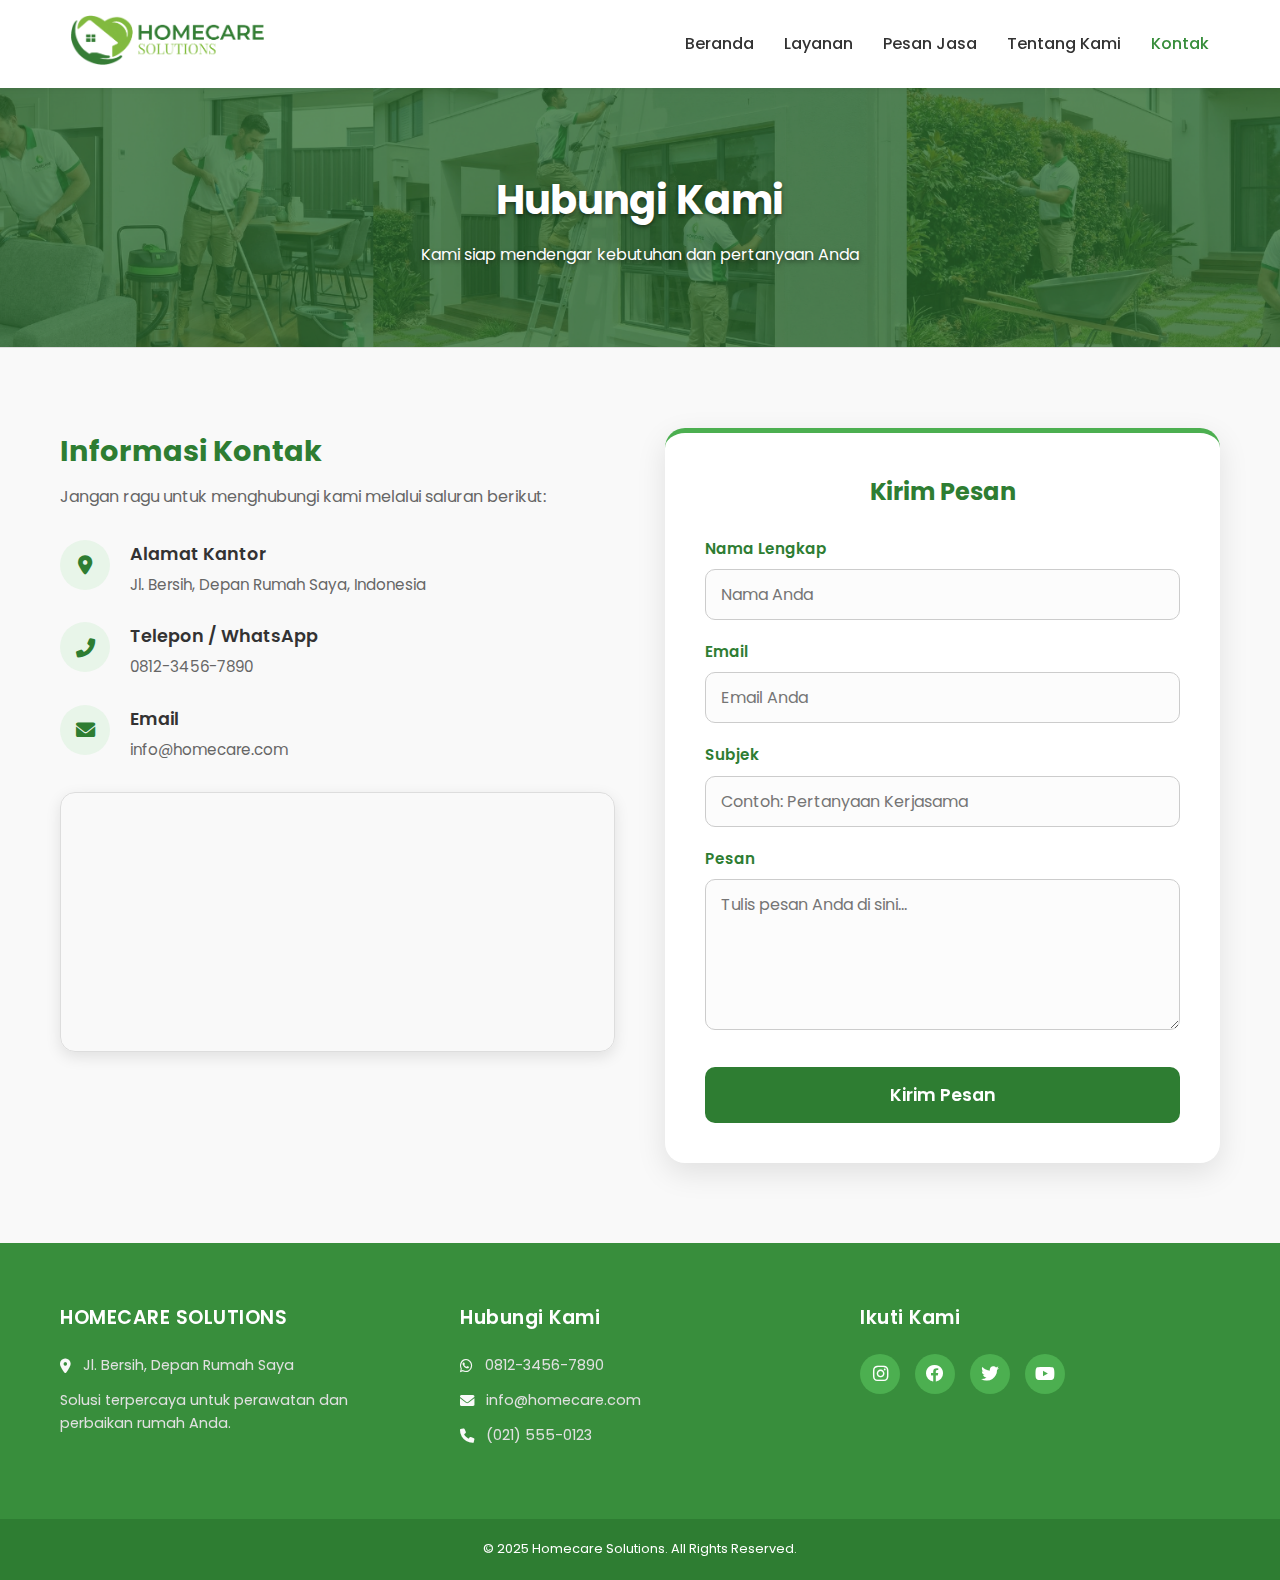
<file: kontak.html>
<!DOCTYPE html>
<html lang="id">
  <head>
    <meta charset="UTF-8" />
    <meta name="viewport" content="width=device-width, initial-scale=1.0" />
    <title>Kontak Kami - Homecare Solutions</title>
    <link
      rel="shortcut icon"
      href="assets/Home Care Logo 2.png"
      type="image/png"
    />
    <link rel="stylesheet" href="style.css" />
    <link
      href="https://fonts.googleapis.com/css2?family=Poppins:wght@300;400;500;600;700&display=swap"
      rel="stylesheet"
    />
    <link
      rel="stylesheet"
      href="https://cdnjs.cloudflare.com/ajax/libs/font-awesome/6.0.0/css/all.min.css"
    />
  </head>
  <body>
    <header>
      <div class="container nav-container">
        <div class="logo">
          <a href="index.html">
            <img
              src="assets/Home Care Logo.png"
              alt="Homecare Solutions Logo"
            />
          </a>
        </div>
        <nav>
          <ul>
            <li><a href="index.html">Beranda</a></li>
            <li><a href="layanan.html">Layanan</a></li>
            <li><a href="pesan-jasa.html">Pesan Jasa</a></li>
            <li><a href="tentang-kami.html">Tentang Kami</a></li>
            <li><a href="kontak.html" class="active">Kontak</a></li>
          </ul>
        </nav>
      </div>
    </header>

    <section class="page-header contact-header-bg">
      <div class="header-overlay"></div>
      <div class="container header-content">
        <h1>Hubungi Kami</h1>
        <p>Kami siap mendengar kebutuhan dan pertanyaan Anda</p>
      </div>
    </section>

    <section class="contact-section">
      <div class="container contact-wrapper">
        <div class="contact-info">
          <h2>Informasi Kontak</h2>
          <p class="subtitle">
            Jangan ragu untuk menghubungi kami melalui saluran berikut:
          </p>

          <div class="info-item">
            <div class="icon-box">
              <i class="fas fa-map-marker-alt"></i>
            </div>
            <div class="info-text">
              <h3>Alamat Kantor</h3>
              <p>Jl. Bersih, Depan Rumah Saya, Indonesia</p>
            </div>
          </div>

          <div class="info-item">
            <div class="icon-box">
              <i class="fas fa-phone-alt"></i>
            </div>
            <div class="info-text">
              <h3>Telepon / WhatsApp</h3>
              <p>0812-3456-7890</p>
            </div>
          </div>

          <div class="info-item">
            <div class="icon-box">
              <i class="fas fa-envelope"></i>
            </div>
            <div class="info-text">
              <h3>Email</h3>
              <p>info@homecare.com</p>
            </div>
          </div>

          <div class="map-container">
            <iframe
              width="100%"
              height="250"
              frameborder="0"
              scrolling="no"
              marginheight="0"
              marginwidth="0"
              src="https://maps.google.com/maps?q=Kabupaten+Sleman,+Yogyakarta&t=&z=13&ie=UTF8&iwloc=&output=embed"
            >
            </iframe>
          </div>
        </div>

        <div class="contact-form-box">
          <h2>Kirim Pesan</h2>
          <form name="homecare-contact-form">
            <input type="hidden" name="tab_name" value="DataKontak" />

            <div class="form-group">
              <label>Nama Lengkap</label>
              <input type="text" name="nama" placeholder="Nama Anda" required />
            </div>

            <div class="form-group">
              <label>Email</label>
              <input
                type="email"
                name="email"
                placeholder="Email Anda"
                required
                pattern="[a-z0-9._%+-]+@[a-z0-9.-]+\.[a-z]{2,}$"
                title="Mohon masukkan alamat email yang valid"
              />
            </div>

            <div class="form-group">
              <label>Subjek</label>
              <input
                type="text"
                name="subjek"
                placeholder="Contoh: Pertanyaan Kerjasama"
                required
              />
            </div>

            <div class="form-group">
              <label>Pesan</label>
              <textarea
                name="pesan"
                rows="5"
                placeholder="Tulis pesan Anda di sini..."
                required
              ></textarea>
            </div>

            <div class="form-submit">
              <button
                type="submit"
                class="btn btn-primary btn-full btn-kirim-kontak"
              >
                Kirim Pesan
              </button>
              <button
                class="btn btn-primary btn-full btn-loading-kontak"
                type="button"
                style="display: none"
                disabled
              >
                Loading...
              </button>
            </div>
          </form>
        </div>
      </div>
    </section>

    <footer>
      <div class="container footer-container">
        <div class="footer-col">
          <h4>HOMECARE SOLUTIONS</h4>
          <p>
            <i class="fas fa-map-marker-alt"></i> Jl. Bersih, Depan Rumah Saya
          </p>
          <p>Solusi terpercaya untuk perawatan dan perbaikan rumah Anda.</p>
        </div>
        <div class="footer-col">
          <h4>Hubungi Kami</h4>
          <p><i class="fab fa-whatsapp"></i> 0812-3456-7890</p>
          <p><i class="fas fa-envelope"></i> info@homecare.com</p>
          <p><i class="fas fa-phone"></i> (021) 555-0123</p>
        </div>
        <div class="footer-col">
          <h4>Ikuti Kami</h4>
          <div class="social-icons">
            <a href="#"><i class="fab fa-instagram"></i></a>
            <a href="#"><i class="fab fa-facebook"></i></a>
            <a href="#"><i class="fab fa-twitter"></i></a>
            <a href="#"><i class="fab fa-youtube"></i></a>
          </div>
        </div>
      </div>
      <div class="footer-bottom">
        <p>© 2025 Homecare Solutions. All Rights Reserved.</p>
      </div>
    </footer>

    <div id="customModal" class="modal-overlay">
      <div class="modal-box">
        <div id="modalIcon" class="modal-icon"></div>
        <h3 id="modalTitle">Judul</h3>
        <p id="modalMessage">Pesan disini...</p>
        <button onclick="closeModal()" id="modalBtn" class="btn-modal">
          Tutup
        </button>
      </div>
    </div>

    <script>
      // === FUNGSI MODAL (POPUP) ===
      const modal = document.getElementById("customModal");
      const modalIcon = document.getElementById("modalIcon");
      const modalTitle = document.getElementById("modalTitle");
      const modalMessage = document.getElementById("modalMessage");
      const modalBtn = document.getElementById("modalBtn");

      function showModal(title, message, isError = false) {
        modalTitle.innerText = title;
        modalMessage.innerText = message;
        if (isError) {
          modalIcon.innerHTML = '<i class="fas fa-exclamation-circle"></i>';
          modalIcon.classList.add("error");
          modalBtn.classList.add("error-btn");
        } else {
          modalIcon.innerHTML = '<i class="fas fa-check-circle"></i>';
          modalIcon.classList.remove("error");
          modalBtn.classList.remove("error-btn");
        }
        modal.classList.add("show");
      }

      function closeModal() {
        modal.classList.remove("show");
      }

      // === KIRIM GOOGLE SHEETS ===
      const scriptURL =
        "https://script.google.com/macros/s/AKfycbzqHauuQLLcJt51Nrn7do6pRStS9oU5wsuAlHo4faxWRUvnpbfGWCSOQHku5sjtCiBAuQ/exec";

      const formKontak = document.forms["homecare-contact-form"];
      const btnKirimKontak = document.querySelector(".btn-kirim-kontak");
      const btnLoadingKontak = document.querySelector(".btn-loading-kontak");

      formKontak.addEventListener("submit", (e) => {
        e.preventDefault();
        btnLoadingKontak.style.display = "block";
        btnKirimKontak.style.display = "none";

        fetch(scriptURL, { method: "POST", body: new FormData(formKontak) })
          .then((response) => {
            btnLoadingKontak.style.display = "none";
            btnKirimKontak.style.display = "block";
            showModal(
              "Pesan Terkirim!",
              "Terima kasih telah menghubungi kami. Tim kami akan segera merespon."
            );
            formKontak.reset();
          })
          .catch((error) => {
            btnLoadingKontak.style.display = "none";
            btnKirimKontak.style.display = "block";
            showModal(
              "Gagal Mengirim",
              "Maaf, terjadi kesalahan jaringan. Silakan coba lagi.",
              true
            );
            console.error("Error!", error.message);
          });
      });
    </script>
  </body>
</html>
</file>
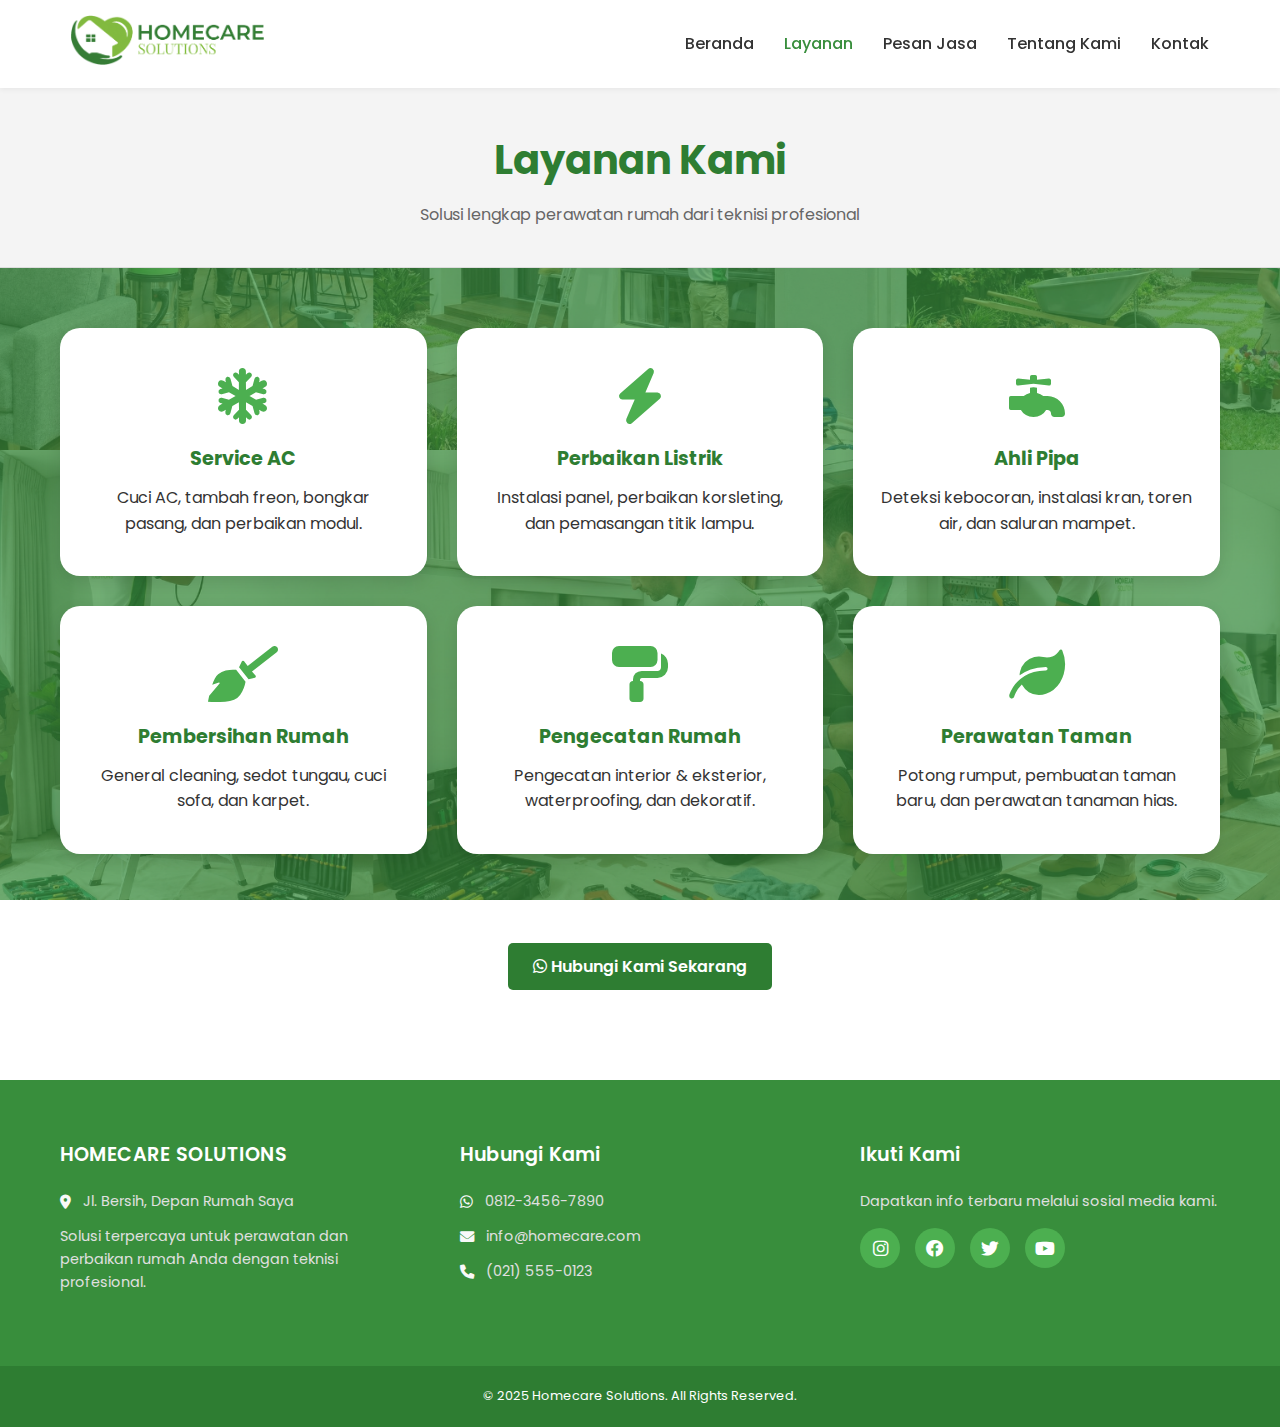
<file: layanan.html>
<!DOCTYPE html>
<html lang="id">
  <head>
    <meta charset="UTF-8" />
    <meta name="viewport" content="width=device-width, initial-scale=1.0" />
    <title>Layanan - Homecare Solutions</title>
    <link
      rel="shortcut icon"
      href="assets/Home Care Logo 2.png"
      type="image/png"
    />
    <link
      rel="shortcut icon"
      href="assets/Home Care Logo 2.png"
      type="image/png"
    />
    <link rel="stylesheet" href="style.css" />
    <link
      href="https://fonts.googleapis.com/css2?family=Poppins:wght@300;400;500;600;700&display=swap"
      rel="stylesheet"
    />
    <link
      rel="stylesheet"
      href="https://cdnjs.cloudflare.com/ajax/libs/font-awesome/6.0.0/css/all.min.css"
    />
  </head>
  <body>
    <header>
      <div class="container nav-container">
        <div class="logo">
          <a href="index.html">
            <img
              src="assets/Home Care Logo.png"
              alt="Homecare Solutions Logo"
            />
          </a>
        </div>
        <nav>
          <ul>
            <li><a href="index.html">Beranda</a></li>
            <li><a href="layanan.html" class="active">Layanan</a></li>
            <li><a href="pesan-jasa.html">Pesan Jasa</a></li>
            <li><a href="tentang-kami.html">Tentang Kami</a></li>
            <li><a href="kontak.html">Kontak</a></li>
          </ul>
        </nav>
      </div>
    </header>

    <section class="page-header">
      <div class="container">
        <h1>Layanan Kami</h1>
        <p>Solusi lengkap perawatan rumah dari teknisi profesional</p>
      </div>
    </section>

    <section class="service-types">
      <div class="service-overlay"></div>

      <div class="container service-content">
        <div class="services-grid">
          <div class="srv-card">
            <i class="fas fa-snowflake"></i>
            <h3>Service AC</h3>
            <p>Cuci AC, tambah freon, bongkar pasang, dan perbaikan modul.</p>
          </div>
          <div class="srv-card">
            <i class="fas fa-bolt"></i>
            <h3>Perbaikan Listrik</h3>
            <p>
              Instalasi panel, perbaikan korsleting, dan pemasangan titik lampu.
            </p>
          </div>
          <div class="srv-card">
            <i class="fas fa-faucet"></i>
            <h3>Ahli Pipa</h3>
            <p>
              Deteksi kebocoran, instalasi kran, toren air, dan saluran mampet.
            </p>
          </div>

          <div class="srv-card">
            <i class="fas fa-broom"></i>
            <h3>Pembersihan Rumah</h3>
            <p>General cleaning, sedot tungau, cuci sofa, dan karpet.</p>
          </div>
          <div class="srv-card">
            <i class="fas fa-paint-roller"></i>
            <h3>Pengecatan Rumah</h3>
            <p>
              Pengecatan interior & eksterior, waterproofing, dan dekoratif.
            </p>
          </div>
          <div class="srv-card">
            <i class="fas fa-leaf"></i>
            <h3>Perawatan Taman</h3>
            <p>
              Potong rumput, pembuatan taman baru, dan perawatan tanaman hias.
            </p>
          </div>
        </div>

        <div class="service-cta">
          <h3 style="margin-bottom: 20px">Butuh layanan custom lainnya?</h3>
          <a
            href="https://wa.me/6281234567890"
            class="btn btn-primary btn-large"
          >
            <i class="fab fa-whatsapp"></i> Hubungi Kami Sekarang
          </a>
        </div>
      </div>
    </section>

    <footer>
      <div class="container footer-container">
        <div class="footer-col">
          <h4>HOMECARE SOLUTIONS</h4>
          <p>
            <i class="fas fa-map-marker-alt"></i> Jl. Bersih, Depan Rumah Saya
          </p>
          <p>
            Solusi terpercaya untuk perawatan dan perbaikan rumah Anda dengan
            teknisi profesional.
          </p>
        </div>
        <div class="footer-col">
          <h4>Hubungi Kami</h4>
          <p><i class="fab fa-whatsapp"></i> 0812-3456-7890</p>
          <p><i class="fas fa-envelope"></i> info@homecare.com</p>
          <p><i class="fas fa-phone"></i> (021) 555-0123</p>
        </div>
        <div class="footer-col">
          <h4>Ikuti Kami</h4>
          <p>Dapatkan info terbaru melalui sosial media kami.</p>
          <div class="social-icons">
            <a href="#"><i class="fab fa-instagram"></i></a>
            <a href="#"><i class="fab fa-facebook"></i></a>
            <a href="#"><i class="fab fa-twitter"></i></a>
            <a href="#"><i class="fab fa-youtube"></i></a>
          </div>
        </div>
      </div>
      <div class="footer-bottom">
        <p>&copy; 2025 Homecare Solutions. All Rights Reserved.</p>
      </div>
    </footer>
  </body>
</html>
</file>
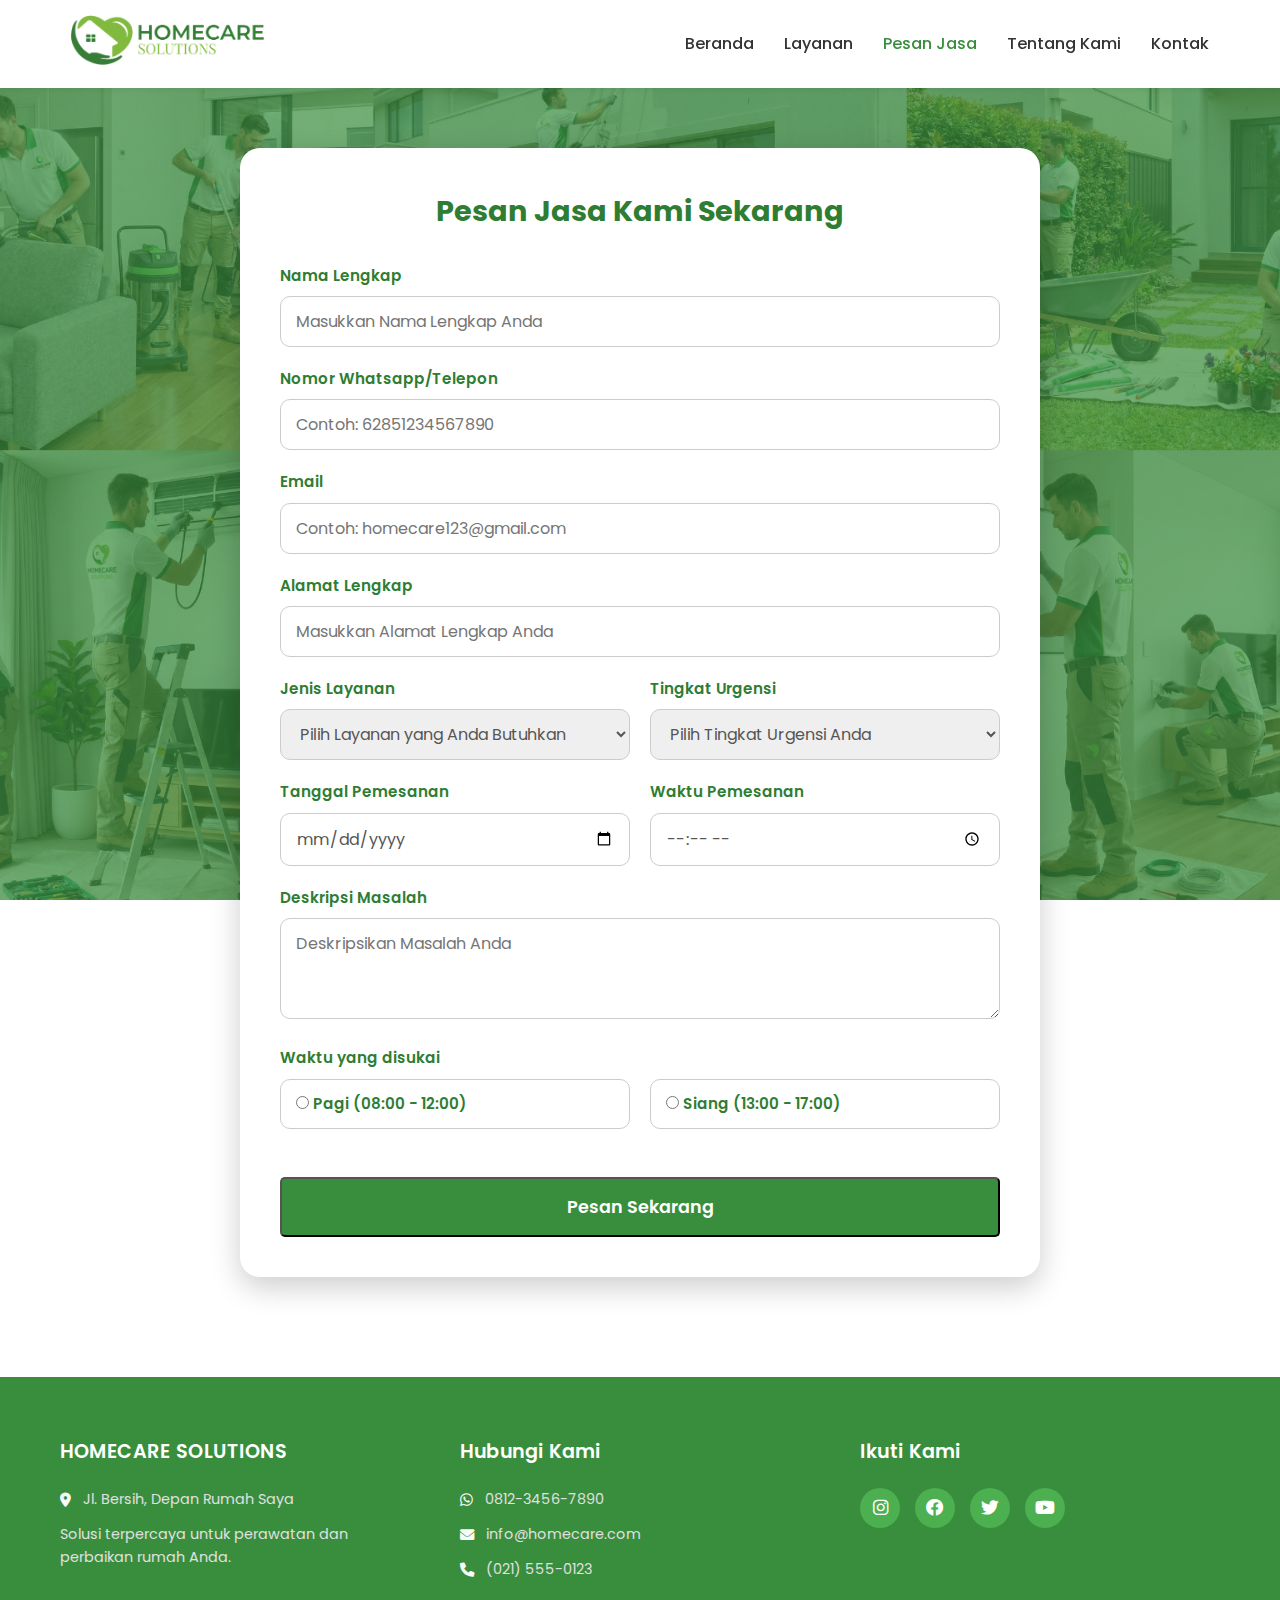
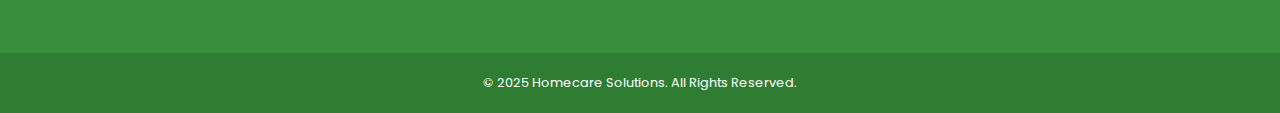
<file: pesan-jasa.html>
<!DOCTYPE html>
<html lang="id">
  <head>
    <meta charset="UTF-8" />
    <meta name="viewport" content="width=device-width, initial-scale=1.0" />
    <title>Pesan Jasa - Homecare Solutions</title>
    <link rel="stylesheet" href="style.css" />
    <link
      rel="shortcut icon"
      href="assets/Home Care Logo 2.png"
      type="image/png"
    />
    <link
      href="https://fonts.googleapis.com/css2?family=Poppins:wght@300;400;500;600;700&display=swap"
      rel="stylesheet"
    />
    <link
      rel="stylesheet"
      href="https://cdnjs.cloudflare.com/ajax/libs/font-awesome/6.0.0/css/all.min.css"
    />
  </head>
  <body>
    <header>
      <div class="container nav-container">
        <div class="logo">
          <a href="index.html">
            <img
              src="assets/Home Care Logo.png"
              alt="Homecare Solutions Logo"
            />
          </a>
        </div>
        <nav>
          <ul>
            <li><a href="index.html">Beranda</a></li>
            <li><a href="layanan.html">Layanan</a></li>
            <li><a href="pesan-jasa.html" class="active">Pesan Jasa</a></li>
            <li><a href="tentang-kami.html">Tentang Kami</a></li>
            <li><a href="kontak.html">Kontak</a></li>
          </ul>
        </nav>
      </div>
    </header>

    <section class="booking-section">
      <div class="container booking-container">
        <div class="booking-card">
          <h2>Pesan Jasa Kami Sekarang</h2>

          <form name="homecare-booking-form">
            <input type="hidden" name="tab_name" value="DataPesanan" />

            <div class="form-group">
              <label>Nama Lengkap</label>
              <input
                type="text"
                name="nama"
                placeholder="Masukkan Nama Lengkap Anda"
                required
              />
            </div>

            <div class="form-group">
              <label>Nomor Whatsapp/Telepon</label>
              <input
                type="number"
                name="whatsapp"
                placeholder="Contoh: 62851234567890"
                required
              />
            </div>

            <div class="form-group">
              <label>Email</label>
              <input
                type="email"
                name="email"
                placeholder="Contoh: homecare123@gmail.com"
                required
                pattern="[a-z0-9._%+-]+@[a-z0-9.-]+\.[a-z]{2,}$"
                title="Mohon masukkan alamat email yang valid"
              />
            </div>

            <div class="form-group">
              <label>Alamat Lengkap</label>
              <input
                type="text"
                name="alamat"
                placeholder="Masukkan Alamat Lengkap Anda"
                required
              />
            </div>

            <div class="form-row">
              <div class="form-group">
                <label>Jenis Layanan</label>
                <select name="layanan" required>
                  <option value="" disabled selected>
                    Pilih Layanan yang Anda Butuhkan
                  </option>
                  <option value="Service AC">Service AC</option>
                  <option value="Perbaikan Listrik">Perbaikan Listrik</option>
                  <option value="Ahli Pipa">Ahli Pipa</option>
                  <option value="Pembersihan Rumah">Pembersihan Rumah</option>
                  <option value="Pengecatan Rumah">Pengecatan Rumah</option>
                  <option value="Perawatan Taman">Perawatan Taman</option>
                </select>
              </div>
              <div class="form-group">
                <label>Tingkat Urgensi</label>
                <select name="urgensi" required>
                  <option value="" disabled selected>
                    Pilih Tingkat Urgensi Anda
                  </option>
                  <option value="Darurat">Darurat (Segera Datang)</option>
                  <option value="Sedang">Sedang (Hari Ini)</option>
                  <option value="Biasa">Biasa (Jadwalkan)</option>
                </select>
              </div>
            </div>

            <div class="form-row">
              <div class="form-group">
                <label>Tanggal Pemesanan</label>
                <input type="date" name="tanggal" id="dateInput" required />
              </div>
              <div class="form-group">
                <label>Waktu Pemesanan</label>
                <input type="time" name="jam" id="timeInput" required />
              </div>
            </div>

            <div class="form-group">
              <label>Deskripsi Masalah</label>
              <textarea
                name="masalah"
                rows="3"
                placeholder="Deskripsikan Masalah Anda"
              ></textarea>
            </div>

            <div class="form-group">
              <label>Waktu yang disukai</label>
              <div class="radio-group">
                <label class="radio-option">
                  <input type="radio" name="waktu_preferensi" value="Pagi" />
                  <span>Pagi (08:00 - 12:00)</span>
                </label>
                <label class="radio-option">
                  <input type="radio" name="waktu_preferensi" value="Siang" />
                  <span>Siang (13:00 - 17:00)</span>
                </label>
              </div>
            </div>

            <div class="form-submit">
              <button type="submit" class="btn btn-primary btn-full btn-kirim">
                Pesan Sekarang
              </button>
              <button
                class="btn btn-primary btn-full btn-loading"
                type="button"
                style="display: none"
                disabled
              >
                Loading...
              </button>
            </div>
          </form>
        </div>
      </div>
    </section>

    <footer>
      <div class="container footer-container">
        <div class="footer-col">
          <h4>HOMECARE SOLUTIONS</h4>
          <p>
            <i class="fas fa-map-marker-alt"></i> Jl. Bersih, Depan Rumah Saya
          </p>
          <p>Solusi terpercaya untuk perawatan dan perbaikan rumah Anda.</p>
        </div>
        <div class="footer-col">
          <h4>Hubungi Kami</h4>
          <p><i class="fab fa-whatsapp"></i> 0812-3456-7890</p>
          <p><i class="fas fa-envelope"></i> info@homecare.com</p>
          <p><i class="fas fa-phone"></i> (021) 555-0123</p>
        </div>
        <div class="footer-col">
          <h4>Ikuti Kami</h4>
          <div class="social-icons">
            <a href="#"><i class="fab fa-instagram"></i></a>
            <a href="#"><i class="fab fa-facebook"></i></a>
            <a href="#"><i class="fab fa-twitter"></i></a>
            <a href="#"><i class="fab fa-youtube"></i></a>
          </div>
        </div>
      </div>
      <div class="footer-bottom">
        <p>&copy; 2025 Homecare Solutions. All Rights Reserved.</p>
      </div>
    </footer>

    <div id="customModal" class="modal-overlay">
      <div class="modal-box">
        <div id="modalIcon" class="modal-icon"></div>
        <h3 id="modalTitle">Judul</h3>
        <p id="modalMessage">Pesan disini...</p>
        <button onclick="closeModal()" id="modalBtn" class="btn-modal">
          Tutup
        </button>
      </div>
    </div>

    <script>
      // === FUNGSI MODAL (POPUP) ===
      const modal = document.getElementById("customModal");
      const modalIcon = document.getElementById("modalIcon");
      const modalTitle = document.getElementById("modalTitle");
      const modalMessage = document.getElementById("modalMessage");
      const modalBtn = document.getElementById("modalBtn");

      // Fungsi menampilkan modal
      function showModal(title, message, isError = false) {
        modalTitle.innerText = title;
        modalMessage.innerText = message;

        if (isError) {
          modalIcon.innerHTML = '<i class="fas fa-exclamation-circle"></i>';
          modalIcon.classList.add("error");
          modalBtn.classList.add("error-btn");
        } else {
          modalIcon.innerHTML = '<i class="fas fa-check-circle"></i>';
          modalIcon.classList.remove("error");
          modalBtn.classList.remove("error-btn");
        }

        modal.classList.add("show");
      }

      // Fungsi menutup modal
      function closeModal() {
        modal.classList.remove("show");
      }

      // === VALIDASI TANGGAL & WAKTU ===
      const dateInput = document.getElementById("dateInput");
      const timeInput = document.getElementById("timeInput");

      const today = new Date();
      const dd = String(today.getDate()).padStart(2, "0");
      const mm = String(today.getMonth() + 1).padStart(2, "0");
      const yyyy = today.getFullYear();
      const todayString = yyyy + "-" + mm + "-" + dd;

      dateInput.setAttribute("min", todayString);

      function validateTime() {
        if (dateInput.value === todayString) {
          const now = new Date();
          const currentHours = String(now.getHours()).padStart(2, "0");
          const currentMinutes = String(now.getMinutes()).padStart(2, "0");
          const currentTime = currentHours + ":" + currentMinutes;

          if (timeInput.value && timeInput.value < currentTime) {
            // Ganti alert dengan Custom Modal
            showModal(
              "Waktu Tidak Valid",
              "Waktu yang dipilih sudah berlalu. Silakan pilih waktu yang akan datang.",
              true
            );
            timeInput.value = "";
          }
        }
      }

      timeInput.addEventListener("change", validateTime);
      dateInput.addEventListener("change", validateTime);

      // === KIRIM KE GOOGLE SHEETS ===
      const scriptURL =
        "https://script.google.com/macros/s/AKfycbzqHauuQLLcJt51Nrn7do6pRStS9oU5wsuAlHo4faxWRUvnpbfGWCSOQHku5sjtCiBAuQ/exec";

      const form = document.forms["homecare-booking-form"];
      const btnKirim = document.querySelector(".btn-kirim");
      const btnLoading = document.querySelector(".btn-loading");

      form.addEventListener("submit", (e) => {
        e.preventDefault();

        // Validasi Waktu Terakhir (Double Check)
        if (dateInput.value === todayString) {
          const now = new Date();
          const currentHours = String(now.getHours()).padStart(2, "0");
          const currentMinutes = String(now.getMinutes()).padStart(2, "0");
          const currentTime = currentHours + ":" + currentMinutes;
          if (timeInput.value < currentTime) {
            showModal("Error", "Waktu tidak valid (sudah berlalu).", true);
            return;
          }
        }

        btnLoading.style.display = "block";
        btnKirim.style.display = "none";

        fetch(scriptURL, { method: "POST", body: new FormData(form) })
          .then((response) => {
            btnLoading.style.display = "none";
            btnKirim.style.display = "block";
            // Sukses: Tampilkan Modal Hijau
            showModal(
              "Berhasil!",
              "Terima kasih! Pemesanan Anda berhasil dikirim. Kami akan segera menghubungi Anda."
            );
            form.reset();
          })
          .catch((error) => {
            btnLoading.style.display = "none";
            btnKirim.style.display = "block";
            // Gagal: Tampilkan Modal Merah
            showModal(
              "Gagal",
              "Maaf, terjadi kesalahan saat mengirim pesanan. Silakan coba lagi.",
              true
            );
            console.error("Error!", error.message);
          });
      });
    </script>
  </body>
</html>
</file>
<file: style.css>
/* --- RESET & VARIABLES --- */
:root {
  --primary-green: #388e3c;
  --secondary-green: #4caf50;
  --dark-green: #2e7d32;
  --text-dark: #333333;
  --text-light: #666666;
  --white: #ffffff;
  --bg-light: #f9f9f9;
}

* {
  margin: 0;
  padding: 0;
  box-sizing: border-box;
  font-family: "Poppins", sans-serif;
}

body {
  color: var(--text-dark);
  line-height: 1.6;
}

.container {
  max-width: 1200px;
  margin: 0 auto;
  padding: 0 20px;
}

a {
  text-decoration: none;
  color: inherit;
}

ul {
  list-style: none;
}

/* --- NAVBAR (Updated) --- */
header {
  background: var(--white);
  padding: 15px 0;
  box-shadow: 0 2px 5px rgba(0, 0, 0, 0.05);
  position: sticky;
  top: 0;
  z-index: 1000;
}

.nav-container {
  display: flex;
  justify-content: space-between;
  align-items: center;

  /* PERUBAHAN DISINI: */
  /* Kita "mematikan" batasan max-width 1200px milik .container biasa */
  max-width: 100% !important;

  /* Kita atur lebarnya menjadi 90% atau 95% dari layar agar logo ke kiri mentok & menu ke kanan mentok */
  width: 92%;

  /* Pastikan tetap rata tengah secara global */
  margin: 0 auto;
}

.logo img {
  height: 50px;
}

nav ul {
  display: flex;
  gap: 30px;
}
/* ... (sisa kode navbar ke bawah tetap sama) */

nav ul li a {
  font-weight: 500;
  color: var(--text-dark);
  transition: color 0.3s;
}

nav ul li a:hover,
nav ul li a.active {
  color: var(--primary-green);
}

/* --- HERO SECTION --- */
.hero {
  padding: 80px 0;
  background-color: var(--white);
}

.hero-container {
  display: flex;
  align-items: center;
  justify-content: space-between;
  flex-wrap: wrap;
}

.hero-text {
  flex: 1;
  min-width: 300px;
  padding-right: 40px;
}

.hero-text h1 {
  font-size: 3rem;
  line-height: 1.2;
  margin-bottom: 20px;
  font-weight: 700;
}

.green-text {
  color: var(--secondary-green);
}

.hero-text p {
  font-size: 1.1rem;
  color: var(--text-light);
  margin-bottom: 30px;
}

.hero-buttons {
  display: flex;
  gap: 15px;
}

.btn {
  padding: 12px 25px;
  border-radius: 5px;
  font-weight: 600;
  transition: 0.3s;
}

.btn-primary {
  background-color: var(--dark-green);
  color: var(--white);
}

.btn-primary:hover {
  background-color: var(--primary-green);
}

.btn-secondary {
  background-color: var(--dark-green);
  color: var(--white);
}

.btn-secondary:hover {
  background-color: var(--primary-green);
}

.hero-image {
  flex: 1;
  min-width: 300px;
  display: flex;
  justify-content: center;
}

.hero-image img {
  width: 100%;
  max-width: 450px;
  border-radius: 50% 0 50% 50%;
  object-fit: cover;
  border: 5px solid var(--secondary-green);
}

/* --- LAYANAN SECTION (Updated Icons Style) --- */
.services {
  background-color: var(--dark-green);
  padding: 60px 0 100px 0;
  color: var(--white);
}

.header-section {
  text-align: center;
  margin-bottom: 50px;
}

.header-section h2 {
  font-size: 2rem;
  color: var(--white);
}

.how-it-works .header-section h2 {
  color: var(--dark-green);
}

.services-container {
  display: grid;
  grid-template-columns: repeat(auto-fit, minmax(250px, 1fr));
  gap: 30px;
}

.service-card {
  background: var(--white);
  border-radius: 20px;
  padding: 30px 20px;
  text-align: center;
  color: var(--text-dark);
  transition: transform 0.3s;
  border: 2px solid transparent;
}

.service-card:hover {
  transform: translateY(-5px);
  border-color: var(--secondary-green);
}

/* Style baru untuk wadah ikon (lingkaran hijau) */
.card-icon {
  height: 80px;
  width: 80px;
  margin: 0 auto 20px;
  display: flex;
  align-items: center;
  justify-content: center;
  /* Membuat lingkaran */
  border-radius: 50%;
  border: 3px solid var(--secondary-green);
  /* Warna background ikon opsional, bisa dihapus jika ingin transparan */
  background-color: #f0f8f0;
}

/* Style untuk ikon Font Awesome di dalamnya */
.card-icon i {
  font-size: 35px; /* Ukuran ikon */
  color: var(--secondary-green); /* Warna ikon */
}

.service-card h3 {
  color: var(--dark-green);
  margin-bottom: 15px;
}

.service-card p {
  font-size: 0.9rem;
  color: #777;
  margin-bottom: 20px;
  min-height: 40px;
}

.price {
  display: block;
  font-weight: 700;
  color: var(--dark-green);
  font-size: 1.1rem;
}

/* --- CARA KERJA SECTION --- */
.how-it-works {
  padding: 80px 0;
  background-color: var(--white);
}

.steps-container {
  display: grid;
  grid-template-columns: repeat(auto-fit, minmax(200px, 1fr));
  gap: 30px;
  text-align: center;
}

.step-card {
  border: 1px solid var(--secondary-green);
  border-radius: 20px;
  padding: 30px;
  display: flex;
  flex-direction: column;
  align-items: center;
}

.step-circle {
  width: 60px;
  height: 60px;
  background-color: var(--dark-green);
  color: var(--white);
  font-size: 1.5rem;
  font-weight: 700;
  border-radius: 50%;
  display: flex;
  align-items: center;
  justify-content: center;
  margin-bottom: 20px;
}

.step-card h3 {
  color: var(--dark-green);
  margin-bottom: 10px;
}

.step-card p {
  color: #777;
  font-size: 0.9rem;
}

/* --- FOOTER --- */
footer {
  /* MENGUBAH BACKGROUND: Dari hitam (#1a1a1a) menjadi Hijau Tua Gelap (#1b3a1b) 
       agar serasi dengan tema hijau website */
  background-color: #388e3c;
  color: #fff;
  padding-top: 60px;
}

.footer-container {
  display: grid;
  grid-template-columns: repeat(auto-fit, minmax(250px, 1fr));
  gap: 40px;
  padding-bottom: 40px;
}

.footer-col h4 {
  font-size: 1.2rem;
  margin-bottom: 20px;
  color: var(--white);
  font-weight: 600;
  letter-spacing: 0.5px;
}

.footer-col p {
  margin-bottom: 12px;
  color: #e0e0e0; /* Warna teks sedikit lebih terang agar mudah dibaca di background hijau */
  font-size: 0.9rem;
  display: flex;
  align-items: flex-start;
  gap: 12px;
}

.footer-col i {
  color: var(--bg-light); /* Tetap hijau cerah untuk aksen */
  margin-top: 5px;
}

.social-icons {
  display: flex;
  gap: 15px;
  margin-top: 15px;
}

.social-icons a {
  display: flex;
  align-items: center;
  justify-content: center;
  width: 40px;
  height: 40px;
  /* Background icon sosmed sedikit lebih terang dari footer */
  background-color: #4caf50;
  border-radius: 50%;
  transition: 0.3s;
}

.social-icons a i {
  margin-top: 0;
  color: var(--white);
  font-size: 1.1rem;
}

.social-icons a:hover {
  background-color: var(--secondary-green);
  transform: translateY(-3px);
}

.footer-bottom {
  /* Bagian paling bawah diberi warna hijau yang lebih gelap lagi (hampir hitam) */
  background-color: #2e7d32;
  padding: 20px 0;
  text-align: center;
  margin-top: 20px;
}

.footer-bottom p {
  font-size: 0.8rem;
  color: #ffffff; /* Warna teks copyright */
  margin: 0;
}

/* --- RESPONSIVE --- */
@media (max-width: 768px) {
  .nav-container {
    /* Pada layar kecil, menu kembali ke bawah logo */
    flex-direction: column;
    gap: 15px;
  }

  .hero-text h1 {
    font-size: 2rem;
  }

  .hero-container {
    flex-direction: column-reverse;
    text-align: center;
  }

  .hero-text {
    padding-right: 0;
  }

  .hero-buttons {
    justify-content: center;
  }
}

/* --- PAGE HEADER (Untuk Halaman Layanan) --- */
.page-header {
  background-color: #f4f4f4; /* Abu-abu sangat muda */
  padding: 40px 0;
  text-align: center;
  border-bottom: 1px solid #ddd;
}

.page-header h1 {
  color: var(--dark-green);
  font-size: 2.5rem;
  font-weight: 700;
}

.page-header p {
  color: #666;
  margin-top: 10px;
}

/* Pastikan CSS untuk .service-types (yang kita buat sebelumnya) 
   masih ada di style.css Anda. Jika belum, gunakan kode di bawah ini: */

/* --- LAYANAN SECTION (Updated Background) --- */
.service-types {
  position: relative;

  /* MENGGANTI BACKGROUND IMAGE: */
  /* Pastikan file 'Background.png' sudah ada di folder 'assets' */
  background-image: url("assets/Background.png");

  background-size: cover;
  background-position: center;
  background-attachment: fixed; /* Efek parallax agar gambar diam saat discroll */
  padding: 60px 0 100px 0;
  text-align: center;
  color: var(--white);
  min-height: 600px;
}

/* Bagian Overlay dan konten lainnya tetap sama, 
   namun saya sertakan agar Anda mudah copy-paste satu blok penuh */

.service-overlay {
  position: absolute;
  top: 0;
  left: 0;
  width: 100%;
  height: 100%;
  z-index: 1;
}

.service-content {
  position: relative;
  z-index: 2;
}

.services-grid {
  display: grid;
  grid-template-columns: repeat(3, 1fr);
  gap: 30px;
  margin-bottom: 50px;
}

.srv-card {
  background: var(--white);
  border-radius: 20px;
  padding: 40px 25px;
  color: var(--text-dark);
  transition: transform 0.3s ease;
  box-shadow: 0 5px 15px rgba(0, 0, 0, 0.1);
  display: flex;
  flex-direction: column;
  align-items: center;
}

.srv-card:hover {
  transform: translateY(-10px);
}

.srv-card i {
  font-size: 3.5rem;
  color: var(--secondary-green);
  margin-bottom: 20px;
}

.srv-card h3 {
  font-size: 1.2rem;
  font-weight: 700;
  color: var(--dark-green);
  margin-bottom: 10px;
}

/* Responsive Grid */
@media (max-width: 992px) {
  .services-grid {
    grid-template-columns: repeat(2, 1fr);
  }
}

@media (max-width: 600px) {
  .services-grid {
    grid-template-columns: 1fr;
  }
}

/* --- PESAN JASA SECTION --- */
.booking-section {
  position: relative;
  /* Menggunakan background yang sama dengan halaman layanan */
  background-image: url("assets/Background.png");
  background-size: cover;
  background-position: center;
  background-attachment: fixed; /* Agar background diam saat scroll */
  padding: 60px 0 100px 0;
  min-height: 100vh;
}

.booking-container {
  display: flex;
  justify-content: center;
}

/* Kartu Putih Utama */
.booking-card {
  background-color: var(--white);
  padding: 40px;
  border-radius: 20px;
  box-shadow: 0 10px 30px rgba(0, 0, 0, 0.2);
  width: 100%;
  max-width: 800px; /* Batas lebar agar tidak terlalu lebar di layar besar */
}

.booking-card h2 {
  text-align: center;
  color: var(--dark-green);
  margin-bottom: 30px;
  font-size: 1.8rem;
}

/* Form Styles */
.form-group {
  margin-bottom: 20px;
}

.form-group label {
  display: block;
  margin-bottom: 8px;
  font-weight: 600;
  color: var(--dark-green);
  font-size: 0.95rem;
}

/* Styling Input, Select, Textarea */
.booking-card input[type="text"],
.booking-card input[type="number"],
.booking-card input[type="email"],
.booking-card input[type="date"],
.booking-card input[type="time"],
.booking-card select,
.booking-card textarea {
  width: 100%;
  padding: 12px 15px;
  border: 1px solid #ccc; /* Border abu-abu halus */
  border-radius: 10px; /* Sudut membulat */
  font-size: 1rem;
  font-family: "Poppins", sans-serif;
  color: #555;
  outline: none;
  transition: 0.3s;
}

/* Efek saat input diklik/fokus: Border jadi Hijau */
.booking-card input:focus,
.booking-card select:focus,
.booking-card textarea:focus {
  border-color: var(--secondary-green);
  box-shadow: 0 0 0 3px rgba(76, 175, 80, 0.1);
}

/* Layout 2 Kolom (Grid) untuk tanggal/waktu dll */
.form-row {
  display: grid;
  grid-template-columns: 1fr 1fr; /* Membagi 2 kolom sama besar */
  gap: 20px;
}

/* Styling Radio Button Custom (Kotak) */
.radio-group {
  display: flex;
  gap: 20px;
}

.radio-option {
  flex: 1;
  display: flex;
  align-items: center;
  gap: 10px;
  padding: 12px 15px;
  border: 1px solid #ccc;
  border-radius: 10px;
  cursor: pointer;
  transition: 0.3s;
}

/* Mengatur input radio asli */
.radio-option input[type="radio"] {
  width: auto;
  margin: 0;
  cursor: pointer;
  accent-color: var(--secondary-green); /* Warna hijau untuk titik radio */
}

.radio-option:hover {
  border-color: var(--secondary-green);
  background-color: #f9fff9;
}

/* Tombol Submit Full Width */
.btn-full {
  width: 100%;
  padding: 15px;
  font-size: 1.1rem;
  margin-top: 20px;
  background-color: #388e3c; /* Warna hijau muda cerah seperti di gambar */
}

.btn-full:hover {
  background-color: #4caf50;
}

/* Responsive Mobile */
@media (max-width: 768px) {
  .booking-card {
    padding: 25px;
  }

  /* Pada HP, kolom grid menjadi 1 kolom (menumpuk ke bawah) */
  .form-row {
    grid-template-columns: 1fr;
    gap: 0; /* Gap diatur manual oleh margin-bottom form-group */
  }

  .radio-group {
    flex-direction: column;
    gap: 10px;
  }
}

/* --- TENTANG KAMI PAGE --- */

/* Header Khusus Halaman Ini */
.about-header {
  position: relative;
  background-image: url("assets/Background.png"); /* Menggunakan background yang sama */
  background-size: cover;
  background-position: center;
  padding: 100px 0;
  text-align: center;
  color: var(--white);
}

/* Overlay agar teks header terbaca jelas di atas gambar */
.about-overlay {
  position: absolute;
  top: 0;
  left: 0;
  width: 100%;
  height: 100%;
  z-index: 1;
}

.about-header-content {
  position: relative;
  z-index: 2;
}

.about-header h1 {
  font-size: 2.5rem;
  margin-bottom: 10px;
}

/* Story Section (Gambar + Teks) */
.about-story {
  padding: 80px 0;
  background-color: var(--white);
}

.story-container {
  display: flex;
  align-items: center;
  gap: 50px;
  flex-wrap: wrap;
}

.story-image {
  flex: 1;
  min-width: 300px;
}

.story-image img {
  width: 100%;
  border-radius: 20px;
  box-shadow: 0 10px 20px rgba(0, 0, 0, 0.1);
  /* Memberikan border hijau agar senada */
  border: 5px solid #f0f8f0;
}

.story-text {
  flex: 1;
  min-width: 300px;
}

.story-text h2 {
  color: var(--dark-green);
  font-size: 2rem;
  margin-bottom: 20px;
}

.story-text p {
  color: #555;
  margin-bottom: 15px;
  line-height: 1.8;
}

/* Visi Misi Section */
.about-vision {
  background-color: #f9f9f9;
  padding: 80px 0;
}

.vision-grid {
  display: grid;
  grid-template-columns: repeat(auto-fit, minmax(300px, 1fr));
  gap: 30px;
}

.vision-card {
  background: var(--white);
  padding: 40px;
  border-radius: 15px;
  box-shadow: 0 5px 15px rgba(0, 0, 0, 0.05);
  border-top: 5px solid var(--secondary-green); /* Aksen garis hijau di atas */
}

.vision-card i {
  font-size: 2.5rem;
  color: var(--secondary-green);
  margin-bottom: 20px;
}

.vision-card h3 {
  margin-bottom: 15px;
  color: var(--dark-green);
}

.vision-card ul {
  list-style: disc; /* Bullet points */
  padding-left: 20px;
  color: #666;
}

.vision-card ul li {
  margin-bottom: 8px;
}

/* Stats Section (Angka-angka) */
.about-stats {
  background-color: var(--dark-green);
  padding: 60px 0;
  color: var(--white);
  text-align: center;
}

.stats-container {
  display: flex;
  justify-content: space-around;
  flex-wrap: wrap;
  gap: 30px;
}

.stat-item h2 {
  font-size: 3rem;
  font-weight: 700;
  color: #a5d6a7; /* Hijau muda cerah untuk angka */
  margin-bottom: 5px;
}

.stat-item p {
  font-size: 1.1rem;
  font-weight: 500;
}

/* CTA (Call to Action) Bawah */
.about-cta {
  padding: 80px 0;
  text-align: center;
  background-color: var(--white);
}

.about-cta h2 {
  color: var(--dark-green);
  margin-bottom: 15px;
}

.about-cta p {
  color: #666;
  margin-bottom: 30px;
}

/* Responsive */
@media (max-width: 768px) {
  .story-container {
    flex-direction: column;
  }

  .stats-container {
    flex-direction: column;
    gap: 40px;
  }
}

/* --- KONTAK PAGE --- */

/* Header Khusus Kontak */
.contact-header-bg {
  position: relative;
  background-image: url("assets/Background.png");
  background-size: cover;
  background-position: center;
  background-attachment: fixed;
  padding: 80px 0;
  text-align: center;
  color: var(--white);
}

/* Memaksa teks header menjadi putih & menambah bayangan agar terbaca */
.contact-header-bg h1,
.contact-header-bg p {
  color: #ffffff !important;
  text-shadow: 0 2px 4px rgba(0, 0, 0, 0.5);
  position: relative;
  z-index: 2;
}

.header-overlay {
  position: absolute;
  top: 0;
  left: 0;
  width: 100%;
  height: 100%;
  z-index: 1;
  /* Opsional: Tambahkan overlay gelap tipis jika background terlalu terang */
  background-color: rgba(0, 0, 0, 0.2);
}

.header-content {
  position: relative;
  z-index: 2;
}

/* Layout Grid Kontak */
.contact-section {
  padding: 80px 0;
  background-color: #f9f9f9; /* Background halaman sedikit abu */
}

.contact-wrapper {
  display: grid;
  grid-template-columns: 1fr 1fr; /* Membagi 2 kolom sama rata */
  gap: 50px;
}

/* --- Kolom Kiri: Informasi --- */
.contact-info h2 {
  color: var(--dark-green);
  margin-bottom: 10px;
  font-size: 1.8rem;
}

.subtitle {
  color: #666;
  margin-bottom: 30px;
}

.info-item {
  display: flex;
  align-items: flex-start;
  gap: 20px;
  margin-bottom: 25px;
}

.icon-box {
  width: 50px;
  height: 50px;
  background-color: #e8f5e9; /* Hijau sangat muda */
  color: var(--dark-green);
  border-radius: 50%;
  display: flex;
  align-items: center;
  justify-content: center;
  font-size: 1.2rem;
  flex-shrink: 0;
}

.info-text h3 {
  font-size: 1.1rem;
  color: var(--text-dark);
  margin-bottom: 5px;
  font-weight: 600;
}

.info-text p {
  color: #666;
  font-size: 0.95rem;
}

/* Map Styling */
.map-container {
  margin-top: 30px;
  border-radius: 15px;
  overflow: hidden;
  box-shadow: 0 5px 15px rgba(0, 0, 0, 0.1);
  border: 1px solid #ddd;
}

/* --- Kolom Kanan: Form Box (DIPERBAIKI MIRIP PESAN JASA) --- */
.contact-form-box {
  background: var(--white);
  padding: 40px;
  border-radius: 20px; /* Sudut membulat */
  box-shadow: 0 10px 30px rgba(0, 0, 0, 0.1); /* Bayangan halus */
  border-top: 5px solid var(--secondary-green); /* Aksen hijau di atas */
}

.contact-form-box h2 {
  color: var(--dark-green);
  margin-bottom: 25px;
  text-align: center;
}

.contact-form-box .form-group {
  margin-bottom: 20px;
}

.contact-form-box label {
  display: block;
  margin-bottom: 8px;
  font-weight: 600;
  color: var(--dark-green);
  font-size: 0.95rem;
}

/* Styling Input agar sama dengan form Pesan Jasa */
.contact-form-box input[type="text"],
.contact-form-box input[type="email"],
.contact-form-box textarea {
  width: 100%;
  padding: 12px 15px; /* Padding lega */
  border: 1px solid #ccc; /* Garis abu halus */
  border-radius: 10px; /* Sudut melengkung */
  font-size: 1rem;
  font-family: "Poppins", sans-serif;
  color: #555;
  outline: none;
  transition: 0.3s;
  background-color: #fcfcfc;
}

/* Efek saat diklik (Focus) */
.contact-form-box input:focus,
.contact-form-box textarea:focus {
  border-color: var(--secondary-green);
  background-color: #fff;
  box-shadow: 0 0 0 4px rgba(76, 175, 80, 0.1); /* Glow hijau */
}

.contact-form-box textarea {
  resize: vertical;
  min-height: 120px;
}

/* Tombol Kirim (Full Width & Hijau Cerah) */
.contact-form-box .btn-full {
  width: 100%;
  padding: 15px;
  background-color: #2e7d32; /* Warna hijau cerah */
  color: #fff;
  border: none;
  border-radius: 10px;
  font-size: 1.1rem;
  font-weight: 600;
  cursor: pointer;
  transition: 0.3s;
  margin-top: 10px;
}

.contact-form-box .btn-full:hover {
  background-color: #2e7d32;
  transform: translateY(-3px);
  box-shadow: 0 5px 15px rgba(124, 179, 66, 0.3);
}

/* Responsive */
@media (max-width: 768px) {
  .contact-wrapper {
    grid-template-columns: 1fr; /* Jadi 1 kolom di HP */
    gap: 40px;
  }

  .contact-form-box {
    padding: 30px 20px;
  }
}

/* --- CUSTOM MODAL / POPUP STYLE --- */
.modal-overlay {
  position: fixed;
  top: 0;
  left: 0;
  width: 100%;
  height: 100%;
  background-color: rgba(0, 0, 0, 0.5); /* Latar belakang gelap transparan */
  display: none; /* Sembunyikan secara default */
  justify-content: center;
  align-items: center;
  z-index: 9999; /* Pastikan di atas semua elemen */
  opacity: 0;
  transition: opacity 0.3s ease;
}

.modal-overlay.show {
  display: flex;
  opacity: 1;
}

.modal-box {
  background: #fff;
  padding: 30px;
  border-radius: 15px;
  width: 90%;
  max-width: 400px;
  text-align: center;
  box-shadow: 0 10px 30px rgba(0, 0, 0, 0.2);
  transform: scale(0.7);
  transition: transform 0.3s cubic-bezier(0.175, 0.885, 0.32, 1.275);
  border-top: 10px solid var(--secondary-green, #4caf50); /* Garis hijau di atas */
}

.modal-overlay.show .modal-box {
  transform: scale(1); /* Efek zoom in saat muncul */
}

.modal-icon {
  font-size: 3rem;
  margin-bottom: 15px;
  color: var(--secondary-green, #4caf50);
}

.modal-icon.error {
  color: #e53935; /* Merah untuk error */
}

.modal-box h3 {
  color: var(--dark-green, #1b5e20);
  margin-bottom: 10px;
  font-size: 1.5rem;
}

.modal-box p {
  color: #555;
  margin-bottom: 25px;
  font-size: 1rem;
  line-height: 1.5;
}

.btn-modal {
  background-color: var(--secondary-green, #4caf50);
  color: white;
  border: none;
  padding: 10px 30px;
  border-radius: 50px;
  font-size: 1rem;
  cursor: pointer;
  transition: 0.3s;
  outline: none;
}

.btn-modal:hover {
  background-color: #43a047;
  box-shadow: 0 5px 15px rgba(76, 175, 80, 0.3);
}

.btn-modal.error-btn {
  background-color: #e53935;
}
.btn-modal.error-btn:hover {
  background-color: #d32f2f;
}
</file>
